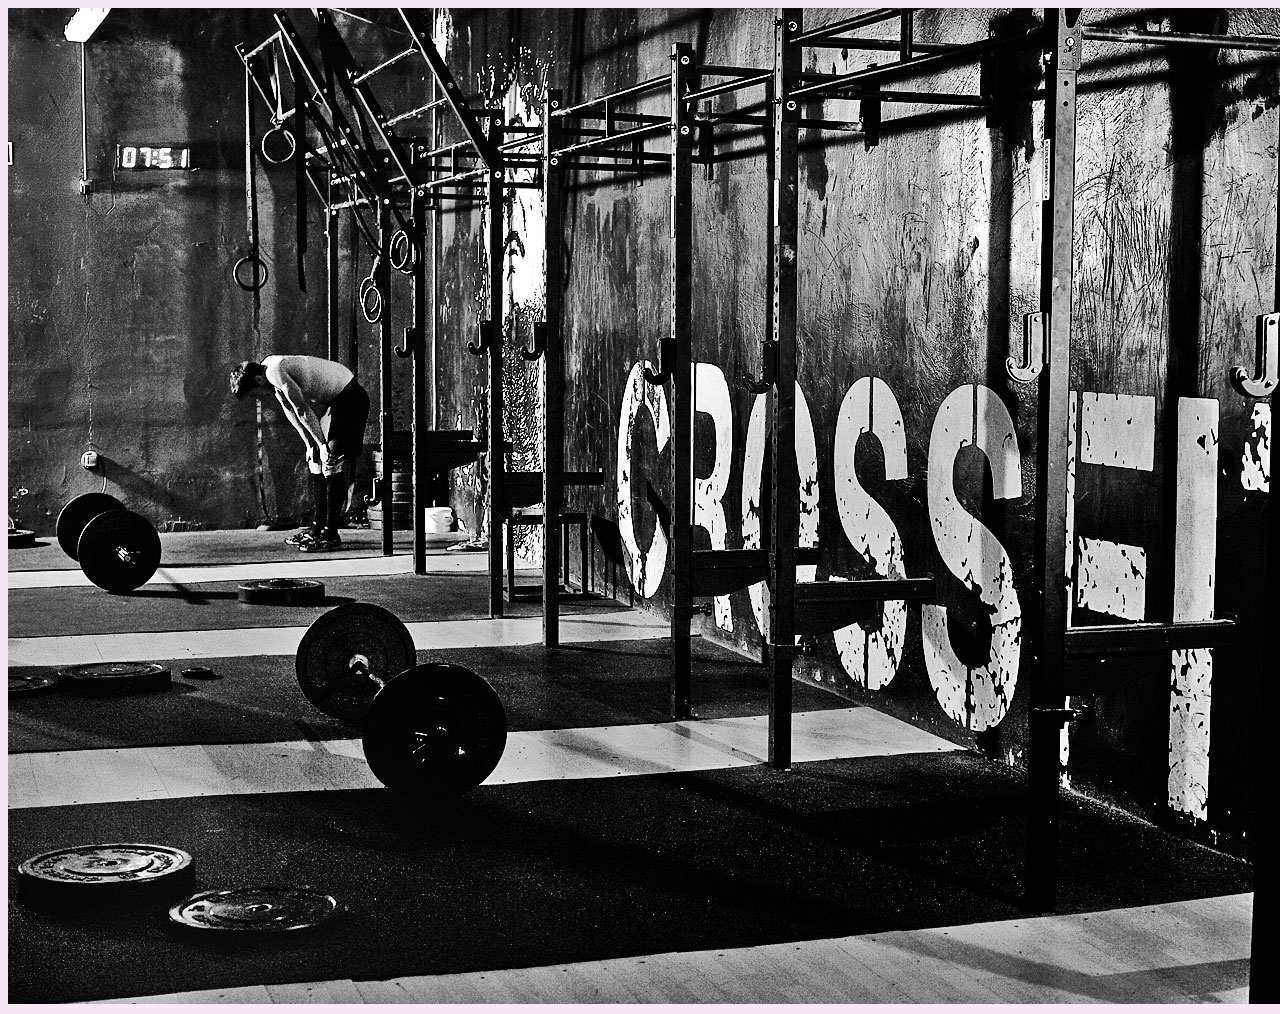
<file: match.html>
<!DOCTYPE html>
<html lang="en">
<head>
    <meta charset="UTF-8">
    <meta http-equiv="X-UA-Compatible" content="IE=edge">
    <meta name="viewport" content="width=device-width, initial-scale=1.0">
    <title>Competition, Fair, Enjoy</title>
    <link rel="stylesheet" href="match.css">
</head>
<body > 

    <div class="navigator">
    
   
    </div>
    <div class="title">
        <a href="play.html"><div>Competition, Fair, Enjoy</div></a>
    </div>
    <div class="match">
        <div class="match__cate">
            <div class="match__cate__football sports">
                <a href="play.html">Football</a> 
            </div>
            <div class="match__cate__basketball sports">Basketball</div>
            <div class="match__cate__crossfit sports">Crossfit</div>
            <div class="match__cate__swim sports">Swim</div>
        </div>
    </div>
    <div class="menu">

    </div>
    <div class="splashImg">
        <img src="img/crossfit.jpeg"/>
    </div>
</body>
</html>
</file>
<file: match.css>
@import url('https://fonts.googleapis.com/css2?family=Gloria+Hallelujah&display=swap');


body {
    display: flex;
    justify-content: center;
    position: relative;
    align-items: center;
    width: 600px;
    height: 100vh;
    background-color: rgb(245, 231, 243);
    font-family: 'Gloria Hallelujah', cursive;
}

.title {
    position: absolute;
    top:150px;
    font-size: 40px;
    display: flex;
    justify-content: center;
    align-items: center;
    animation: color 4s infinite;
}
@keyframes rotate {
    0% {
        transform: rotateZ(0deg) scale(1);
        color: darkred;
        
    }
    25% {
        transform: rotateZ(90deg) scale(1.1);
        color: rgb(238, 175, 124);
        
    }
    50% {
        transform: rotateZ(180deg) scale(1.2);
        color: rgb(110, 219, 183);
        
    }
    75% {
        transform: rotateZ(270deg) scale(1.1);
        color: rgb(168, 167, 245);
       
    }
    100% {
        transform: rotateZ(360deg) scale(1);
        color: rgb(223, 144, 243);
       
    }
}
.match {
    margin-top: 50px;
    width: 51%;
    height: 50%;
    border-radius: 25px;
    animation: rotate 4s infinite cubic-bezier(0.420, 0.495, 0.000, 1.035);
    
}
.match__cate {
    position: relative;  
}
@keyframes color {
    0% {
        color: darkred;
    }
    25% {
        color: rgb(238, 175, 124);
    }
    50% {
        color: rgb(110, 219, 183);
    }
    75% {
        color: rgb(168, 167, 245);
    }
    100% {
        color: rgb(223, 144, 243);
    }
}
.sports {
    position: absolute;
    display: flex;
    justify-content: center;
    align-items: center;
    width: 150px;
    height: 150px;
    border-radius: 75px;
    background-color: rgb(244, 248, 218);
    font-size: 30px;
    font-weight: bold;
    border: 1px solid rgb(241, 225, 190);
    box-shadow: 0px 3px 5px 5px rgb(230, 245, 190);

}

.match__cate :first-child {
    top: 50px;
    left: 75px;
    animation: rotate 4s infinite cubic-bezier(0.420, 0.495, 0.000, 1.035);
    

}
.match__cate :nth-child(2){
    top: 150px;
    animation: rotate 4s infinite cubic-bezier(0.420, 0.495, 0.000, 1.035);
}
.match__cate :nth-child(3){
    left: 150px;
    top: 150px;
    animation: rotate 4s infinite cubic-bezier(0.420, 0.495, 0.000, 1.035);
}
.match__cate :last-child {
    top: 250px;
    left: 75px;
    animation: rotate 4s infinite cubic-bezier(0.420, 0.495, 0.000, 1.035);
}

@keyframes splash {
    from {
        opacity: 1;
    }
    to {
        opacity: 0;
    }
}
.splashImg{
    position: absolute;
    height: 100vh;
    width: 600px;
    animation: splash 1s ease-in-out forwards;
}
</file>
